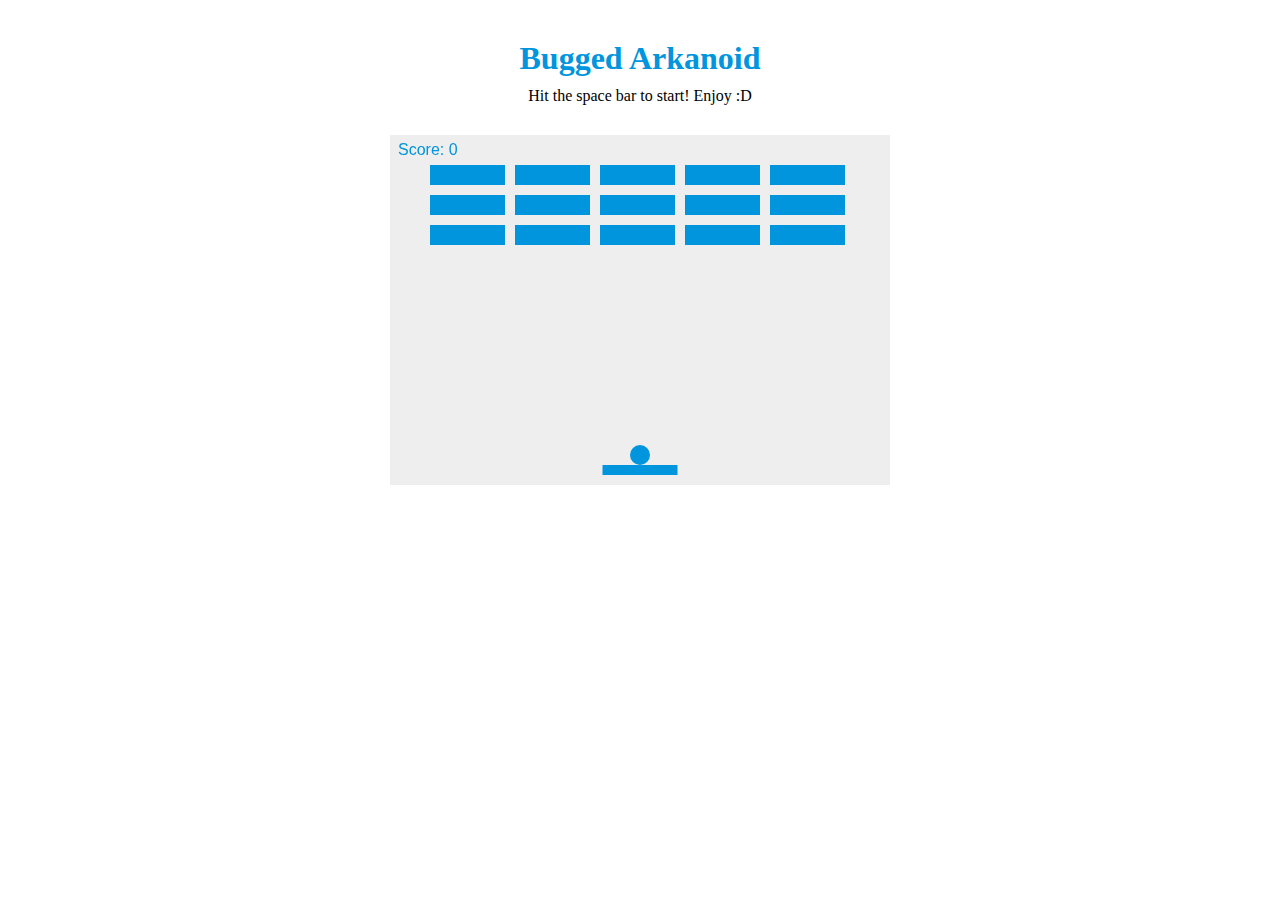
<file: game.html>
<!DOCTYPE html>
<html lang="en">
<head>
    <meta charset="UTF-8">
    <meta name="viewport" content="width=device-width, initial-scale=1.0">
    <title>Game in JS</title>
    <style>
        *{padding: 0; margin:0; text-align: center;}
        canvas{ background: #eee; display: block; margin: 30px auto;}
        h1{color: #0095dd; padding: 10px; margin: 30px auto 0px auto;}
    </style>
</head>
<body>
    <h1>Bugged Arkanoid</h1>
    <p>Hit the space bar to start! Enjoy :D</p>
    <canvas id="cnvs" width="500" height="350px"></canvas>
    <script>
        var canvas = document.getElementById("cnvs");
        var ctx = canvas.getContext("2d");
        const border = 10;

        // Ball Variables
        var x = canvas.width/2;         var dx = 0;
        var y = canvas.height - 30;     var dy = 0;
        const ballRadius = 10;

        // Paddle Variables
        var paddleHeight = 10;
        var paddleWidth = 75;
        var paddleX = (canvas.width - paddleWidth) / 2;   // center paddle
        const paddleY = canvas.height - paddleHeight -border;
        
        // Movement
        var rightPressed = false;
        var leftPressed = false;
        
        // Bricks
        var brickRowCount = 3;
        var brickColumnCount = 5;
        var brickWidth = 75;
        var brickHeight = 20;
        var brickPadding = 10;
        var brickOffsetTop = 30;
        var brickOffsetLeft = 30 + border;

        var bricks = [];
        for(var i=0; i < brickColumnCount; i++){
            bricks[i] = [];
            for(var j=0; j < brickRowCount; j++){
                bricks[i][j] = { x: 0, y:0, status: 1 };    // obj definition
            }
        }

        // Score
        var score = 0;
        var start = false;
        var gameStarted = false;


        document.addEventListener("keydown",keyDownHandler,false);
        document.addEventListener("keyup",keyUpHandler,false);

        // Functions
        function drawBall(){
            ctx.beginPath();
            ctx.arc(x,y,ballRadius,0,Math.PI*2);
            ctx.fillStyle = "#0095DD";
            ctx.fill();
            ctx.closePath();
        }
        function drawPaddle(){
            ctx.beginPath();
            ctx.rect(paddleX, paddleY, paddleWidth, paddleHeight);
            ctx.fillStyle = "#0095DD";
            ctx.fill();
            ctx.closePath();
        }
        function drawBricks(){
            for(var i=0; i<brickColumnCount; i++){
                for(var j=0; j<brickRowCount; j++){
                        if(bricks[i][j].status == 1){
                        var brickX = (i*(brickWidth+brickPadding))+brickOffsetLeft;
                        var brickY = (j*(brickHeight+brickPadding))+brickOffsetTop;
                        bricks[i][j].x = brickX;
                        bricks[i][j].y = brickY;
                        ctx.beginPath();
                        ctx.rect(brickX,brickY,brickWidth,brickHeight);
                        ctx.fillStyle = "#0095DD";
                        ctx.fill();
                        ctx.closePath();
                    }
                }
            }
        }
        function drawScore(){
            ctx.font = "16px Arial";
            ctx.fontStyle = "#0095DD";
            ctx.fillText("Score: "+score,8,20);
        }

        function keyDownHandler(e){
            if(e.key == "Right" || e.key == "ArrowRight"){
                rightPressed = true;
            } else if(e.key == "Left" || e.key == "ArrowLeft"){
                leftPressed = true;
            }
            
            if(e.keyCode == 32){
                start = true;
            }
        }
        function keyUpHandler(e){
            if(e.key == "Right" || e.key == "ArrowRight"){
                rightPressed = false;
            } else if(e.key == "Left" || e.key == "ArrowLeft"){
                leftPressed = false;
            }
        }

        function collisionDetection(){
            for(var i=0; i<brickColumnCount; i++){
                for(var j=0; j<brickRowCount; j++){
                    var b = bricks[i][j];
                    if(b.status == 1){
                        if(x + ballRadius > b.x && x - ballRadius < b.x + brickWidth && y + ballRadius > b.y && y - ballRadius< b.y + brickHeight){
                            dy = -dy;
                            b.status = 0;
                            score++;
                            if(score == brickRowCount*brickColumnCount){
                                alert("YOU WIN!");
                                document.location.reload();
                                clearInterval(interval);
                            }
                        }
                    }
                }
            }
        }

        // Loop Draw
        function draw(){
            ctx.clearRect(0,0,canvas.width,canvas.height);          // clear the canvas
            drawBricks();
            drawBall();
            drawPaddle();
            collisionDetection();
            drawScore();
                                
            // Starting Game
            if(start && !gameStarted){
                gameStarted = true;
                dx = Math.floor(Math.random(3-2-1))+2;      // max = 3, min = 2
                dy = Math.floor(Math.random(3-2-1))+2;         
            }
            // Key Event
            if(rightPressed){
                paddleX += 7;
                if(paddleX + paddleWidth > canvas.width - border){
                    paddleX = canvas.width - paddleWidth - border;
                }
            } else if(leftPressed){
                paddleX -= 7;
                if(paddleX < 10){
                    paddleX = 10;
                }
            }

            // Collision & Bouncing Border
            if(x + dx > canvas.width - ballRadius - border || x + dx < ballRadius + border){ dx = -dx; }
            if(y + dy < ballRadius){ 
                dy = -dy; 
            } else if(y + dy > canvas.height - ballRadius - border - paddleHeight){
                if(x + ballRadius > paddleX && x - ballRadius < paddleX + paddleWidth){
                    dy = -dy;
                } else {
                    alert("GAME OVER"); 
                    document.location.reload(); 
                    clearInterval(interval); 
                }
            }

            // Update Ball Movement
            x += dx;
            y += dy;
        }
        var interval = setInterval(draw,10);

    </script>
</body>
</html>

<!--
<script>
    /*
            // Rectangle
            ctx.beginPath();
            ctx.rect(235,235,30,30);
            ctx.fillStyle = "#FF0000";
            ctx.fill();
            ctx.closePath();
    
            // Arc -> Circle
            ctx.beginPath();
            ctx.arc(240,160,20,0,Math.PI*2,false);      // x y (center), radius, startangle, endangle, direction draw -> false = clockwise 
            ctx.fillStyle = "green";
            ctx.fill();
            ctx.closePath();
    
            // Strokes
            ctx.beginPath();
            ctx.rect(160,10,100,40);
            ctx.strokeStyle = "rgba(0,0,255,0.5)";
            ctx.stroke();
            ctx.closePath();
    */
</script>
-->
</file>
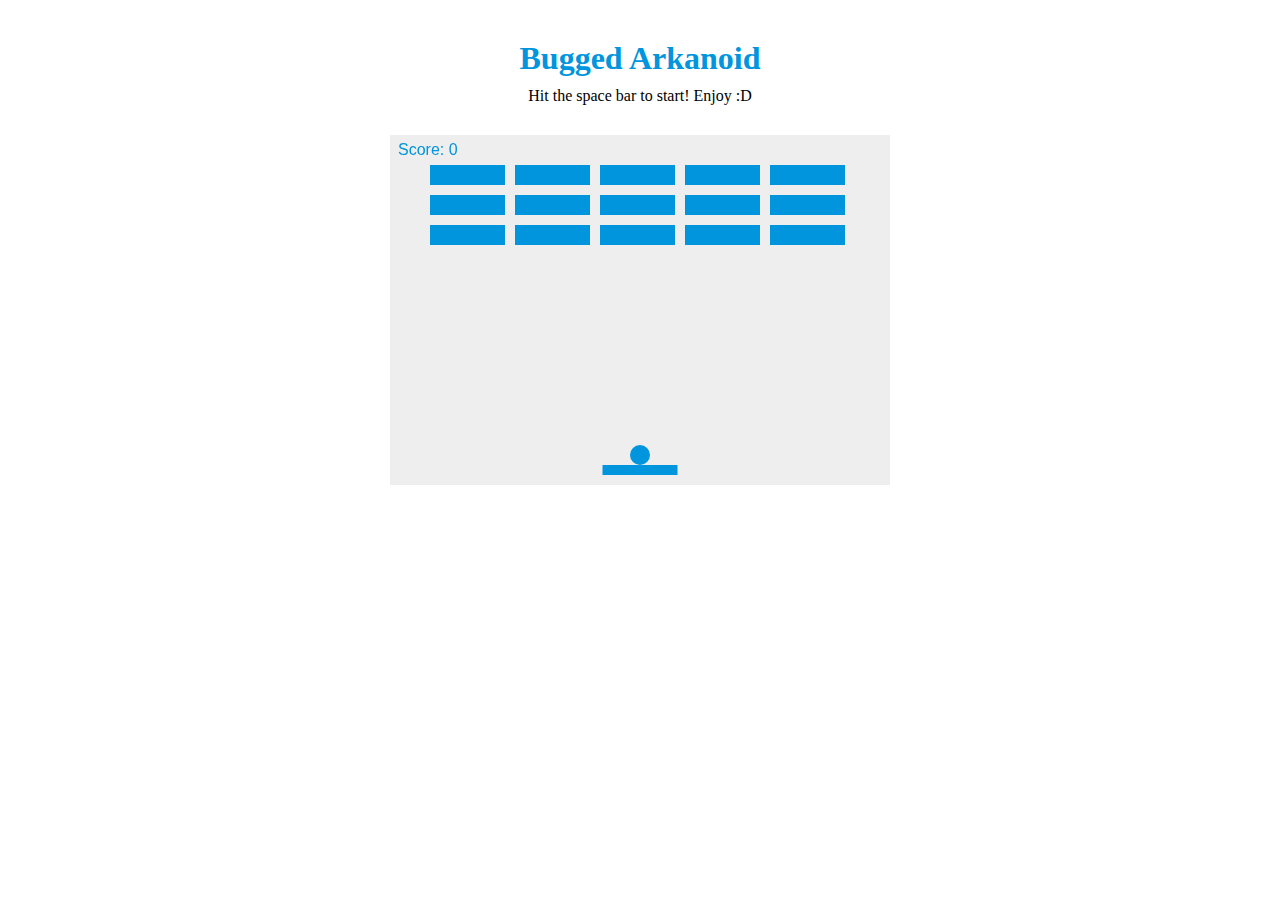
<file: pages/games/arkanoid.html>
<!DOCTYPE html>
<html lang="en">
<head>
    <meta charset="UTF-8">
    <meta name="viewport" content="width=device-width, initial-scale=1.0">
    <title>Game in JS</title>
    <style>
        *{padding: 0; margin:0; text-align: center;}
        canvas{ background: #eee; display: block; margin: 30px auto;}
        h1{color: #0095dd; padding: 10px; margin: 30px auto 0px auto;}
    </style>
</head>
<body>
    <h1>Bugged Arkanoid</h1>
    <p>Hit the space bar to start! Enjoy :D</p>
    <canvas id="cnvs" width="500" height="350px"></canvas>
    <script>
        var canvas = document.getElementById("cnvs");
        var ctx = canvas.getContext("2d");
        const border = 10;

        // Ball Variables
        var x = canvas.width/2;         var dx = 0;
        var y = canvas.height - 30;     var dy = 0;
        const ballRadius = 10;

        // Paddle Variables
        var paddleHeight = 10;
        var paddleWidth = 75;
        var paddleX = (canvas.width - paddleWidth) / 2;   // center paddle
        const paddleY = canvas.height - paddleHeight -border;
        
        // Movement
        var rightPressed = false;
        var leftPressed = false;
        
        // Bricks
        var brickRowCount = 3;
        var brickColumnCount = 5;
        var brickWidth = 75;
        var brickHeight = 20;
        var brickPadding = 10;
        var brickOffsetTop = 30;
        var brickOffsetLeft = 30 + border;

        var bricks = [];
        for(var i=0; i < brickColumnCount; i++){
            bricks[i] = [];
            for(var j=0; j < brickRowCount; j++){
                bricks[i][j] = { x: 0, y:0, status: 1 };    // obj definition
            }
        }

        // Score
        var score = 0;
        var start = false;
        var gameStarted = false;


        document.addEventListener("keydown",keyDownHandler,false);
        document.addEventListener("keyup",keyUpHandler,false);

        // Functions
        function drawBall(){
            ctx.beginPath();
            ctx.arc(x,y,ballRadius,0,Math.PI*2);
            ctx.fillStyle = "#0095DD";
            ctx.fill();
            ctx.closePath();
        }
        function drawPaddle(){
            ctx.beginPath();
            ctx.rect(paddleX, paddleY, paddleWidth, paddleHeight);
            ctx.fillStyle = "#0095DD";
            ctx.fill();
            ctx.closePath();
        }
        function drawBricks(){
            for(var i=0; i<brickColumnCount; i++){
                for(var j=0; j<brickRowCount; j++){
                        if(bricks[i][j].status == 1){
                        var brickX = (i*(brickWidth+brickPadding))+brickOffsetLeft;
                        var brickY = (j*(brickHeight+brickPadding))+brickOffsetTop;
                        bricks[i][j].x = brickX;
                        bricks[i][j].y = brickY;
                        ctx.beginPath();
                        ctx.rect(brickX,brickY,brickWidth,brickHeight);
                        ctx.fillStyle = "#0095DD";
                        ctx.fill();
                        ctx.closePath();
                    }
                }
            }
        }
        function drawScore(){
            ctx.font = "16px Arial";
            ctx.fontStyle = "#0095DD";
            ctx.fillText("Score: "+score,8,20);
        }

        function keyDownHandler(e){
            if(e.key == "Right" || e.key == "ArrowRight"){
                rightPressed = true;
            } else if(e.key == "Left" || e.key == "ArrowLeft"){
                leftPressed = true;
            }
            
            if(e.keyCode == 32){
                start = true;
            }
        }
        function keyUpHandler(e){
            if(e.key == "Right" || e.key == "ArrowRight"){
                rightPressed = false;
            } else if(e.key == "Left" || e.key == "ArrowLeft"){
                leftPressed = false;
            }
        }

        function collisionDetection(){
            for(var i=0; i<brickColumnCount; i++){
                for(var j=0; j<brickRowCount; j++){
                    var b = bricks[i][j];
                    if(b.status == 1){
                        if(x + ballRadius > b.x && x - ballRadius < b.x + brickWidth && y + ballRadius > b.y && y - ballRadius< b.y + brickHeight){
                            dy = -dy;
                            b.status = 0;
                            score++;
                            if(score == brickRowCount*brickColumnCount){
                                alert("YOU WIN!");
                                document.location.reload();
                                clearInterval(interval);
                            }
                        }
                    }
                }
            }
        }

        // Loop Draw
        function draw(){
            ctx.clearRect(0,0,canvas.width,canvas.height);          // clear the canvas
            drawBricks();
            drawBall();
            drawPaddle();
            collisionDetection();
            drawScore();
                                
            // Starting Game
            if(start && !gameStarted){
                gameStarted = true;
                dx = Math.floor(Math.random(3-2-1))+2;      // max = 3, min = 2
                dy = Math.floor(Math.random(3-2-1))+2;         
            }
            // Key Event
            if(rightPressed){
                paddleX += 7;
                if(paddleX + paddleWidth > canvas.width - border){
                    paddleX = canvas.width - paddleWidth - border;
                }
            } else if(leftPressed){
                paddleX -= 7;
                if(paddleX < 10){
                    paddleX = 10;
                }
            }

            // Collision & Bouncing Border
            if(x + dx > canvas.width - ballRadius - border || x + dx < ballRadius + border){ dx = -dx; }
            if(y + dy < ballRadius){ 
                dy = -dy; 
            } else if(y + dy > canvas.height - ballRadius - border - paddleHeight){
                if(x + ballRadius > paddleX && x - ballRadius < paddleX + paddleWidth){
                    dy = -dy;
                } else {
                    alert("GAME OVER"); 
                    document.location.reload(); 
                    clearInterval(interval); 
                }
            }

            // Update Ball Movement
            x += dx;
            y += dy;
        }
        var interval = setInterval(draw,10);

    </script>
</body>
</html>

<!--
<script>
    /*
            // Rectangle
            ctx.beginPath();
            ctx.rect(235,235,30,30);
            ctx.fillStyle = "#FF0000";
            ctx.fill();
            ctx.closePath();
    
            // Arc -> Circle
            ctx.beginPath();
            ctx.arc(240,160,20,0,Math.PI*2,false);      // x y (center), radius, startangle, endangle, direction draw -> false = clockwise 
            ctx.fillStyle = "green";
            ctx.fill();
            ctx.closePath();
    
            // Strokes
            ctx.beginPath();
            ctx.rect(160,10,100,40);
            ctx.strokeStyle = "rgba(0,0,255,0.5)";
            ctx.stroke();
            ctx.closePath();
    */
</script>
-->
</file>
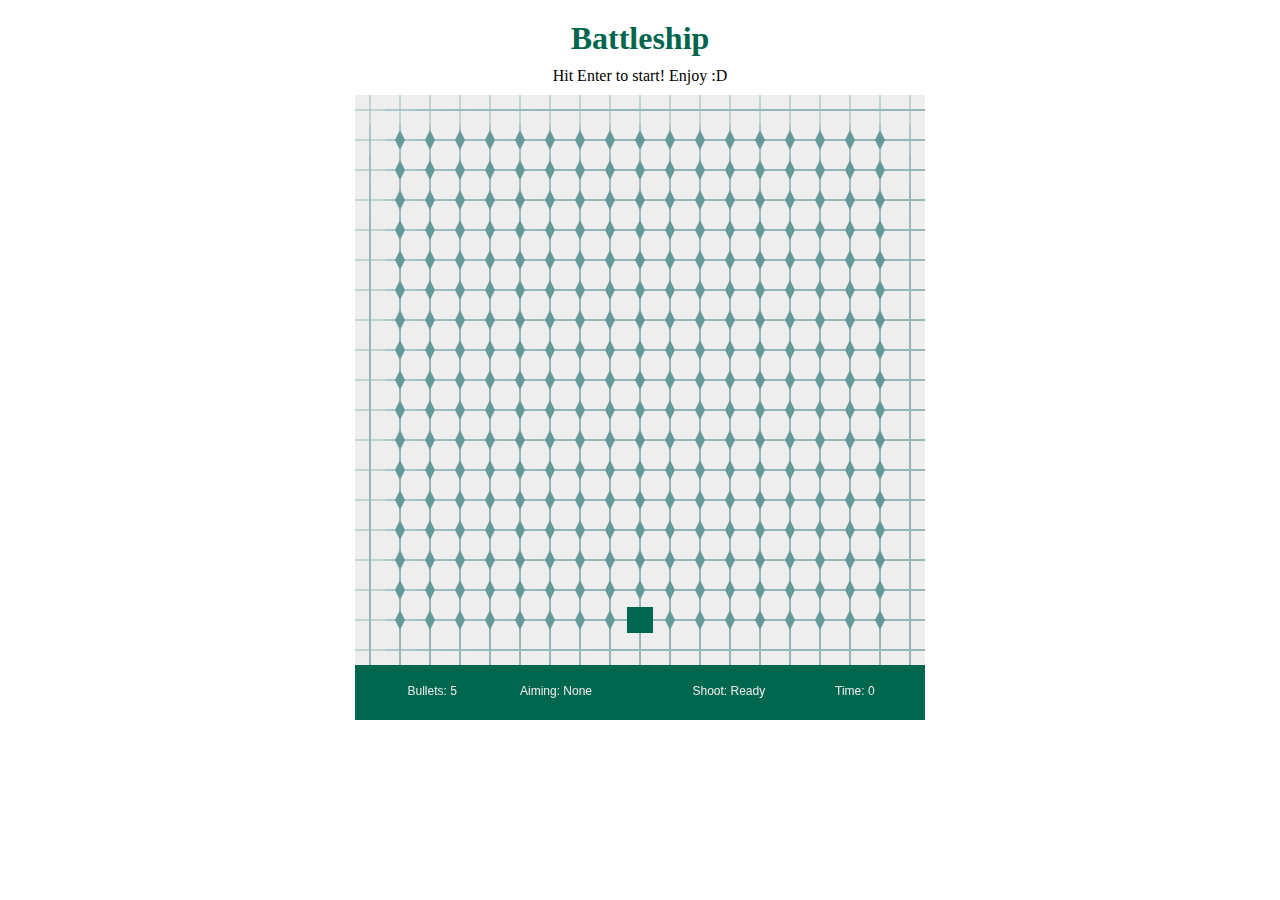
<file: pages/games/battleship.html>
<!DOCTYPE html>
<html lang="en">
<head>
    <meta charset="UTF-8">
    <meta name="viewport" content="width=device-width, initial-scale=1.0">
    <title>Battleship</title>
    <style>
        *{padding: 0; margin:0; text-align: center;}
        canvas{ background: #eee; display: block; margin: 10px auto;}
        h1{color: #00664d; padding: 10px; margin: 10px auto 0px auto;}
    </style>
</head>
<body>
    <h1>Battleship</h1>
    <p>Hit Enter to start! Enjoy :D</p>
    <canvas id="cnvs" width="570" height="625"></canvas>
    <script>
        const RATIO = 30;
        const FRAMERATE = 50;       // t = 0.05s
        var gamestatus = -1;

        var counter = 20;  
        var countershoot = -1;        

        var time = 0, x = 0, y = 0;
        var click = false;
        var flag = false;
        var flag2 = false;

        var enemies = [];
        var showShoot = "Ready";
        var targetX, targetY;

        var canvas = document.getElementById("cnvs");
        const height = canvas.width;
        const width = canvas.width;
        const canvasXY = canvas.getBoundingClientRect();
        var ctx = canvas.getContext("2d");

        class Ship{
            constructor(){
                this.size = 26;
                this.x = width/2-this.size/2;
                this.y = height/2-this.size/2 + 8*RATIO;
                this.bullets = 5;
                this.bulletspeed = 1;
            }
            draw(){
                ctx.beginPath();
                ctx.rect(this.x, this.y,this.size,this.size);
                ctx.fillStyle = "#00664d";
                ctx.fill();
                ctx.closePath();
            }
        }
        class Enemy{
            constructor(x,y,spx,spy,s,j){
                this.x = x;
                this.y = y;
                this.speedX = spx;
                this.speedY = spy;
                this.stay = s;
                this.jump = j;
                this.alive = true;

                this.counterstay = s;
                this.counterjump = j;
            }
            draw(t){
                var size = 5;
                if(t){ size = 6; }
                ctx.beginPath();
                ctx.moveTo((this.x+0.5)*RATIO-size,(this.y+0.5)*RATIO);
                ctx.lineTo((this.x+0.5)*RATIO, (this.y+0.5)*RATIO-size*2);
                ctx.lineTo((this.x+0.5)*RATIO+size,(this.y+0.5)*RATIO);
                ctx.lineTo((this.x+0.5)*RATIO, (this.y+0.5)*RATIO+size*2);
                if(this.alive){ ctx.fillStyle = "red"; }
                else { ctx.fillStyle = "black"; }
                ctx.fill();
                ctx.closePath();
            }
        }

        function drawGrid(){
            var i,j;
            for(i=0; i<width/RATIO; i++){
                for(j=0; j<height/RATIO; j++){
                    ctx.beginPath();
                    ctx.moveTo((i+0.5)*RATIO,j*RATIO);
                    ctx.lineTo((i+0.5)*RATIO,height);
                    ctx.strokeStyle = "#94b8b8";
                    ctx.stroke();
                    ctx.closePath();

                    ctx.beginPath();
                    ctx.moveTo(i*RATIO,(j+0.5)*RATIO);
                    ctx.lineTo(width,(j+0.5)*RATIO);
                    ctx.strokeStyle = "#94b8b8";
                    ctx.stroke();
                    ctx.closePath(); 
                }
            }
        }
        function drawPoints(){
            var i,j;
            for(i=0;i<width/RATIO-2;i++){
                for(j=0; j<height/RATIO-2; j++){
                    ctx.beginPath();
                    ctx.moveTo((i+1.5)*RATIO-5,(j+1.5)*RATIO);
                    ctx.lineTo((i+1.5)*RATIO, (j+1.5)*RATIO-10);
                    ctx.lineTo((i+1.5)*RATIO+5,(j+1.5)*RATIO);
                    ctx.lineTo((i+1.5)*RATIO, (j+1.5)*RATIO+10);
                    ctx.fillStyle = "#669999";
                    ctx.fill();
                    ctx.closePath();
                }
            }
        }
        



        canvas.addEventListener('click',active,false);
        function active(e){
            if(countershoot == -1){
                x = roundRatio(e.x - canvasXY.left);
                y = roundRatio(e.y - canvasXY.top);
                click = true;
            }
        }
        function drawActive(x,y){
            ctx.beginPath();
            ctx.rect(x,y,RATIO,RATIO);
            ctx.lineWidth = 2;
            ctx.strokeStyle = "#00664d";
            ctx.stroke();
            ctx.closePath(); 
        }
        function roundRatio(x){
            var n;
            for(var i=0; i<width/RATIO; i++){
                if(x > i*RATIO && x < (i+1)*RATIO){
                    n = i*RATIO;
                    break;
                }
            }
            return n;
        }
        
        function aim(){
            if(click){ return  x/RATIO + ", " + y/RATIO; } 
            else { return "None"; }
        }
        function drawMenu(){
            ctx.beginPath();
            ctx.rect(0,height,width,canvas.height-height);
            ctx.fillStyle = "#00664d";
            ctx.fill();
            ctx.closePath();
            
            ctx.fillStyle = "#eee";
            ctx.font = "12px Arial";
            ctx.fillText("Bullets: " + ship.bullets,width/4-3*RATIO,height+30);
            ctx.fillText("Aiming: " + aim(),width/2-4*RATIO,height+30);
            ctx.fillText("Shoot: " + showShoot,width*3/4-3*RATIO,height+30);
            ctx.fillText("Time: " + time,width-3*RATIO,height+30);
        }

        document.addEventListener("keyup",shoot,false);
        function distance(){
            return Math.ceil(Math.sqrt(Math.pow(((roundRatio(ship.x)-x)/RATIO),2)+Math.pow(((roundRatio(ship.y)-y)/RATIO),2)));
        }
        function shoot(e){
            if(e.keyCode == 32 && countershoot == -1){  
                if(click){
                    targetX = x/RATIO;
                    targetY = y/RATIO;
                    ship.bullets--;
                    countershoot = distance();
                    return 1;
                }
            } else if(e.keyCode == 13){
                gamestatus=0;
            }
            return 0;
        }

        // Initialize
        var ship = new Ship();
        var enemy = new Enemy(9,5,0,1,5,3);
        var enemy2 = new Enemy(15,11,-1,1,3,2);
        var enemy3 = new Enemy(1,17,1,0,4,2);
        enemies.push(enemy);
        enemies.push(enemy2);
        enemies.push(enemy3);

        // GAME
        function game(){
            ctx.clearRect(0,0,canvas.width,canvas.height);          // clear the canvas
            
            drawGrid();
            drawPoints();
            drawMenu();
            ship.draw();

            if(gamestatus != -1){
                if(x<RATIO || y<RATIO || x >=width-RATIO || y>=height-RATIO || (x == roundRatio(ship.x) && y == roundRatio(ship.y)) || isNaN(x) || isNaN(y)){ click = false; }
                if(click){ drawActive(x,y); }

                // Updates 1s
                if(!counter){                                      
                    counter = 20;
                    time++;
                    for(var i=0; i<enemies.length; i++){
                        enemies[i].counterstay--;
                        enemies[i].counterjump--;
                    }
                    if(countershoot != -1){ countershoot--; }
                }

                if(gamestatus == 1){
                    alert("All enemies Killed: You've Win!");
                    document.location.reload();
                    clearInterval(interval);            
                }

                flag = false;
                for(var i=0; i<enemies.length; i++){
                    if(enemies[i].alive){
                        flag = true;
                        if(enemies[i].counterjump > 0){
                                if(counter%10){ enemies[i].draw(true); }
                                else { enemies[i].draw(false); }
                        }
                    } else { enemies[i].draw(false); }

                    if(!enemies[i].counterstay){
                        enemies[i].counterjump = enemies[i].jump;
                        enemies[i].counterstay = enemies[i].stay;
                        enemies[i].x += enemies[i].speedX;
                        enemies[i].y += enemies[i].speedY;
                    }
                }
                if(!flag){ gamestatus = 1; }
                
    
                flag2 = false;
                if(countershoot > 0){ showShoot = "..."; console.log(countershoot);}
                if(countershoot == 0){
                    countershoot = -1;
                    for(var i = 0; i<enemies.length; i++){
                        if(enemies[i].x == targetX && enemies[i].y == targetY){ 
                            flag2 = true;
                            showShoot = "Hit!"; 
                            enemies[i].speedX = 0;
                            enemies[i].speedY = 0;
                            enemies[i].alive = false;
                        }
                    }
                    if(!flag2){ showShoot = "Miss!"; }
                }

                if(ship.bullets == 0 && flag && countershoot == -1){
                    alert("No more Ammo: You've Lost!");
                    document.location.reload();
                    clearInterval(interval);
                }
                for(var i=0; i<enemies.length; i++){
                    if(roundRatio(ship.x)/RATIO == enemies[i].x && roundRatio(ship.y)/RATIO == enemies[i].y){ 
                        alert("Enemy reached You: You've Lost!");
                        document.location.reload();
                        clearInterval(interval);
                    }
                }

                counter--;
            }
        }
        var interval = setInterval(game,FRAMERATE);
    </script>
</body>
</html>
</file>
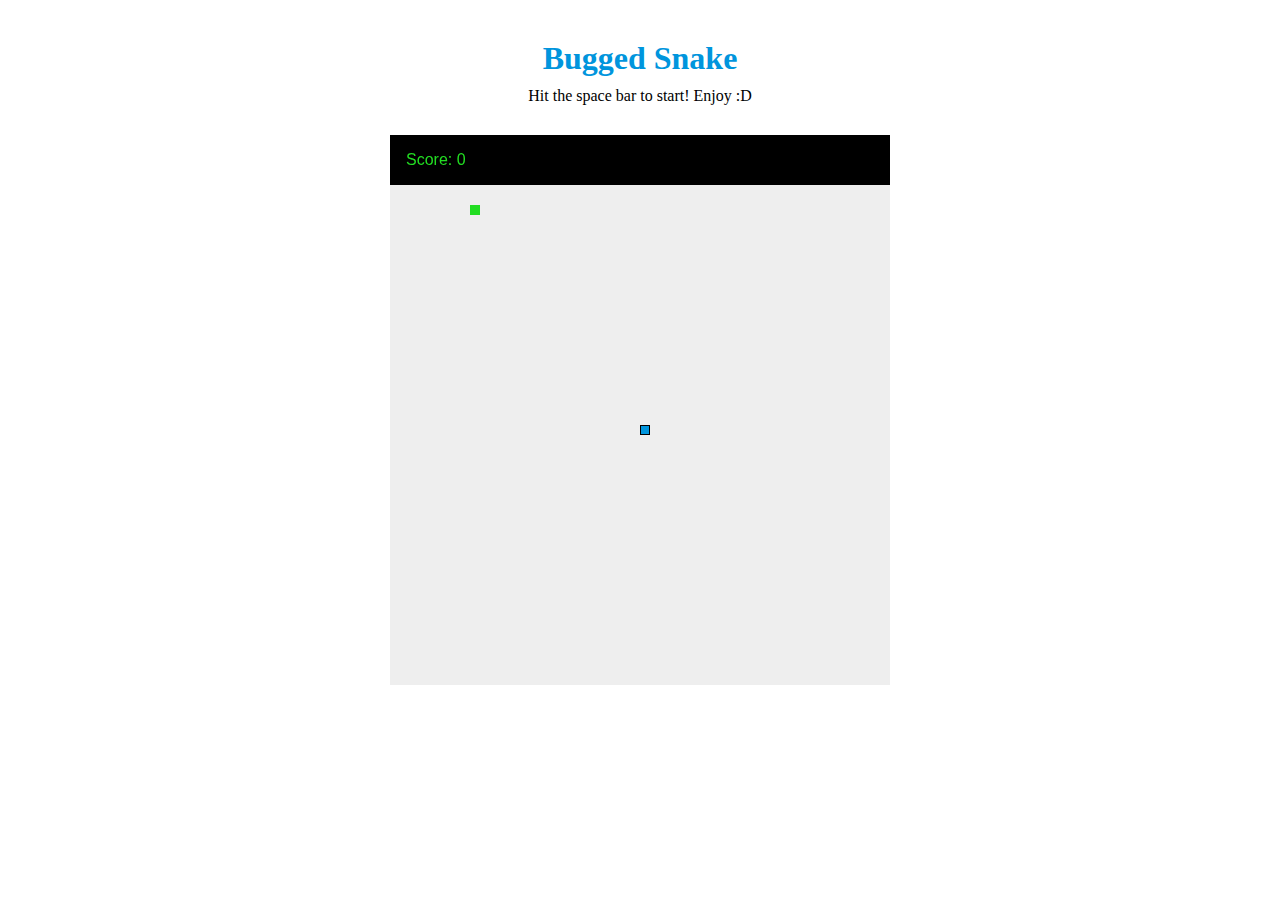
<file: pages/games/snake.html>
<!DOCTYPE html>
<html lang="en">
<head>
    <meta charset="UTF-8">
    <meta name="viewport" content="width=device-width, initial-scale=1.0">
    <title>Snake</title>
    <style>
        *{padding: 0; margin:0; text-align: center;}
        canvas{ background: #eee; display: block; margin: 30px auto;}
        h1{color: #0095dd; padding: 10px; margin: 30px auto 0px auto;}
    </style>
</head>
<body>
    <h1>Bugged Snake</h1>
    <p>Hit the space bar to start! Enjoy :D</p>
    <canvas id="cnvs" width="500px" height="550px"></canvas>
    <script>
        class Tale{
            constructor(){
                this.x;
                this.y;
                this.dx;
                this.dy;
            };
        }
        var framerate = 350;
        var canvas = document.getElementById("cnvs");
        var ctx = canvas.getContext("2d");

        // Canvas Sizes
        var height = canvas.height - 50;

        // Snake Variables
        const radius = 5;
        var tales = [];
        var head = new Tale();
        head.x = canvas.width/2;
        head.y = height/2 + 40;
        head.dx = 0;
        head.dy = 0;
        tales.push(head);

        // Food Variables
        var foodX = Math.floor(Math.random()*50)*10;
        var foodY = Math.floor(Math.random()*50)*10 + 50;
        const foodSize = 10;
        
        // Movement
        var rightPressed = false;
        var leftPressed = false;
        var upPressed = false;
        var downPressed = false;
        
        // Score
        var score = 0;
        var start = false;
        var gameStarted = false;


        document.addEventListener("keydown",keyDownHandler,false);
        document.addEventListener("keyup",keyUpHandler,false);

        // Functions
        function drawTale(){
            for(var i=0; i < tales.length; i++){
                ctx.beginPath();
                ctx.rect(tales[i].x,tales[i].y,radius*2,radius*2);
                if(i==0)
                    ctx.fillStyle = "#0095DD";
                else
                    ctx.fillStyle = "#33AADD";
                ctx.fill();
                ctx.rect(tales[i].x+1,tales[i].y+1,radius*2-2,radius*2-2);
                ctx.fillStyle = "#000000";
                ctx.fill("evenodd");
                ctx.closePath();
            }
        }
        function drawFood(){
            ctx.beginPath();
            ctx.rect(foodX, foodY, foodSize, foodSize);
            ctx.fillStyle = "#22dd22";
            ctx.fill();
            ctx.closePath();
        }
        function drawScore(){ 
            ctx.fillStyle = "black";           
            ctx.fillRect(0,0,canvas.width,canvas.height-height);
            ctx.fillStyle = "#22dd22";
            ctx.font = "16px Arial";
            ctx.fillText("Score: "+score,16,30);
        }

        function keyDownHandler(e){
            if(e.keyCode == 32){
                start = true;
            }
        }
        function keyUpHandler(e){
            if(e.key == "ArrowRight"){
                rightPressed = true;
                leftPressed = false;
                upPressed = false;
                downPressed = false;
            } else if(e.key == "ArrowLeft"){
                leftPressed = true;
                rightPressed = false;
                upPressed = false;
                downPressed = false;
            } else if(e.key == "ArrowUp"){
                upPressed = true;
                downPressed = false;
                rightPressed = false;
                leftPressed = false;
            } else if(e.key == "ArrowDown"){
                downPressed = true;
                upPressed = false;
                rightPressed = false;
                leftPressed = false;
            }
        }

        function collisionDetection(){
            if(tales[0].x == foodX && tales[0].y == foodY){
                // Change position of food
                foodX = Math.floor(Math.random()*50)*10;
                foodY = Math.floor(Math.random()*50)*10 + 50;
                score += 10;

                // Update Framerate
                if(framerate > 100){
                    framerate -= 10;
                    clearInterval(interval);
                    interval = setInterval(draw,framerate);
                }



                // Incrementing the size of the tales
                var t = new Tale();
                t.x = tales[0].x;
                t.y = tales[0].y;
                t.dx = tales[0].dx;
                t.dy = tales[0].dy;
                tales.push(t);
            }
        }

        // Loop Draw
        function draw(){
            ctx.clearRect(0,0,canvas.width,canvas.height);          // clear the canvas
            collisionDetection();
            drawFood();
            drawTale();
            drawScore();
            
            // Starting Game
            if(start && !gameStarted){
                gameStarted = true;   
                tales[0].dx = 10;   
            }
            // Key Event
            if(rightPressed){
                if(tales[0].dx < 0){
                    rightPressed = false;
                    leftPressed = true;
                } else {
                    tales[0].dx = 10;
                    tales[0].dy = 0;
                }
                if(tales.length>1){
                    for(var i=tales.length-1; i>0; i--){
                        tales[i].x = tales[i-1].x;
                        tales[i].y = tales[i-1].y;
                        tales[i].dx = tales[i-1].dx;
                        tales[i].dy = tales[i-1].dy;
                    }
                }
            } else if(leftPressed){
                if(tales[0].dx > 0){
                    leftPressed = false;
                    rightPressed = true;
                } else {
                    tales[0].dx = -10;
                    tales[0].dy = 0;
                }
                if(tales.length>1){
                    for(var i=tales.length-1; i>0; i--){
                        tales[i].x = tales[i-1].x;
                        tales[i].y = tales[i-1].y;
                        tales[i].dx = tales[i-1].dx;
                        tales[i].dy = tales[i-1].dy;
                    }
                }
            } else if(upPressed){
                if(tales[0].dy > 0){
                    upPressed = false;
                    downPressed = true;
                } else {
                    tales[0].dy = -10;
                    tales[0].dx = 0;
                }
                if(tales.length>1){
                    for(var i=tales.length-1; i>0; i--){
                        tales[i].x = tales[i-1].x;
                        tales[i].y = tales[i-1].y;
                        tales[i].dx = tales[i-1].dx;
                        tales[i].dy = tales[i-1].dy;
                    }
                }
            } else if(downPressed){
                if(tales[0].dy < 0){
                    downPressed = false;
                    upPressed = true;
                } else {
                    tales[0].dy = 10;
                    tales[0].dx = 0;
                }
                if(tales.length>1){
                    for(var i=tales.length-1; i>0; i--){
                        tales[i].x = tales[i-1].x;
                        tales[i].y = tales[i-1].y;
                        tales[i].dx = tales[i-1].dx;
                        tales[i].dy = tales[i-1].dy;
                    }
                }
            }

            // Collision Border
            var x = tales[0].x;
            var y = tales[0].y;
            var dx = tales[0].dx;
            var dy = tales[0].dy;
            if(x + dx < 0){ tales[0].x = canvas.width; }
            else if(x + dx >= canvas.width){ tales[0].x = -10; }
            if(y + dy < canvas.height - height){ tales[0].y = canvas.height; }
            else if(y + dy >= canvas.height){ tales[0].y = canvas.height - height -10; } 

            // Collision with tales
            if(tales.length > 4){
                for(var i=4; i < tales.length; i++){
                    if(tales[0].x == tales[i].x && tales[0].y == tales[i].y){
                        alert("GAME OVER"); 
                        document.location.reload(); 
                        clearInterval(interval); 
                    }
                }
            }

            // Update Snake Movement
            tales[0].x += tales[0].dx;
            tales[0].y += tales[0].dy;

        }
        var interval = setInterval(draw,framerate);

    </script>
</body>
</html>
</file>
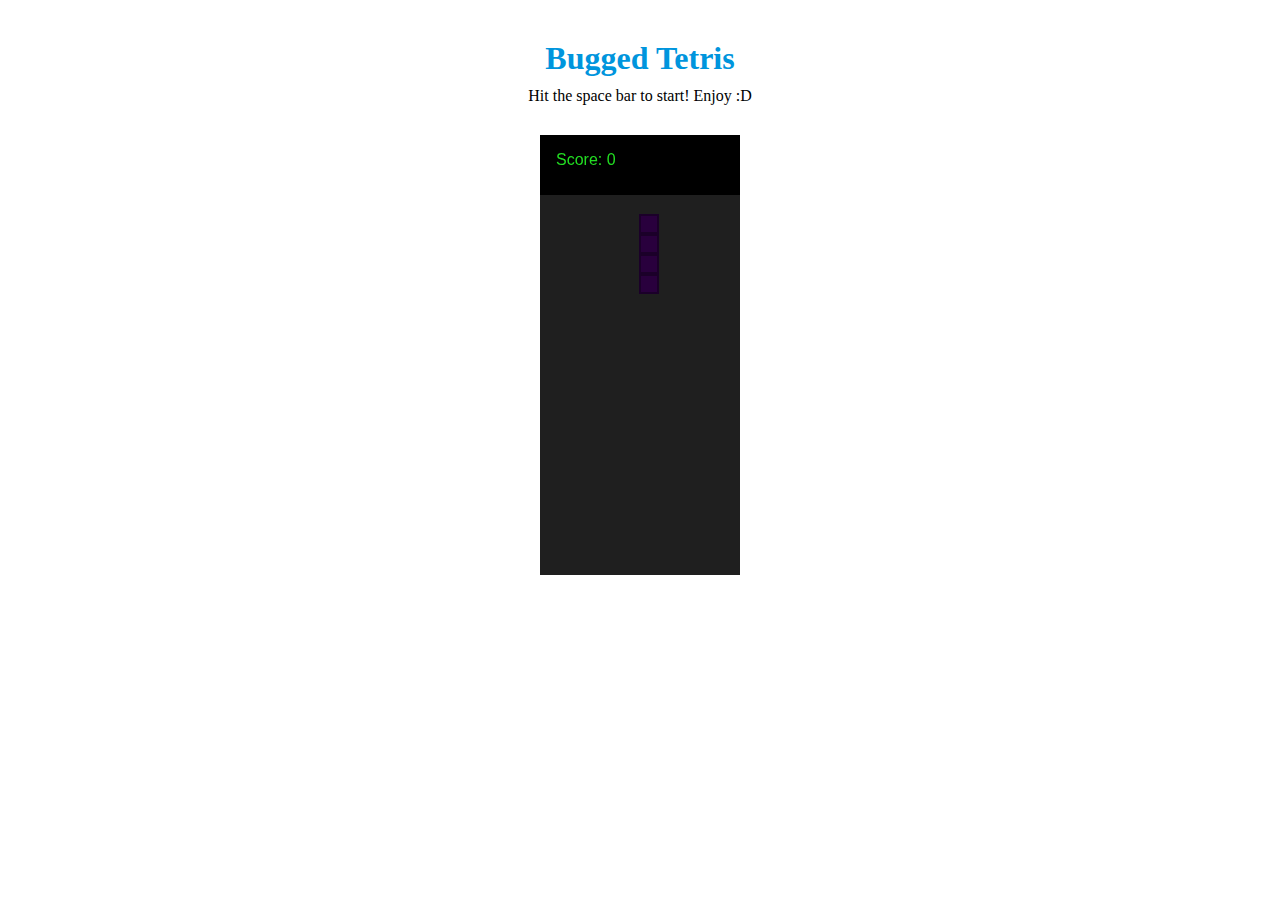
<file: pages/games/tetris.html>
<!DOCTYPE html>
<html lang="en">
<head>
    <meta charset="UTF-8">
    <meta name="viewport" content="width=device-width, initial-scale=1.0">
    <title>Tetris</title>
    <style>
        *{padding: 0; margin:0; text-align: center; box-sizing: border-box;}
        canvas{ background: #1f1f1f; display: block; margin: 30px auto;}
        h1{color: #0095dd; padding: 10px; margin: 30px auto 0px auto;}
    </style>
</head>
<body>
    <h1>Bugged Tetris</h1>
    <p>Hit the space bar to start! Enjoy :D</p>
    <canvas id="cnvs" width="200px" height="440px"></canvas>
    <script>
        const a = {
            color: "#29003d",
            bordercolor: "#1B0029",
            parts: [ 1, 0, 1, 0, 1, 0, 1, 0 ],
            height: 4
        }
        const b = {
            color: "#37174f",
            bordercolor: "#2c123f",
            parts: [ 1, 0, 1, 1, 0, 1, 0, 0 ],
            height: 3
        }
        const c = {
            color: "#431c5e",
            bordercolor: "#38174f",
            parts: [ 0, 1, 1, 1, 1, 0, 0, 0 ],
            height: 3
        }
        const d = {
            color: "#5a7a00",
            bordercolor: "#4b6600",
            parts: [ 1, 0, 1, 0, 1, 0, 1, 1 ],
            height: 4
        }
        const e = {
            color: "#74970c",
            bordercolor: "#66840b",
            parts: [ 0, 1, 0, 1, 0, 1, 1, 1 ],
            height: 4
        }
        const f = {
            color: "#97bc10",
            bordercolor: "#87a90f",
            parts: [  1, 1, 1, 1, 0, 0, 0, 0 ],
            height: 2
        }
        const g = {
            color: "#6D6C37",
            bordercolor: "#5f5e30",
            parts: [ 1, 0, 1, 1, 1, 0, 0, 0 ],
            height: 3
        }
        const pieces = [ a, b, c, d, e, f, g ]
        const tetris = []

        const min = 0
        const max = 6

        class Tetris{
            constructor(){
                this.shape = pieces[Math.floor(Math.random() * (max - min + 1)) + min]
                this.x
                this.y
                this.dx
                this.dy
            }
        }

        var framerate = 250
        var canvas = document.getElementById("cnvs")
        var ctx = canvas.getContext("2d")

        // Canvas Sizes
        var height = canvas.height - 60

        // Tetris Pieces Variables
        const size = 20
        var p = new Tetris()
        p.x = canvas.width/2
        p.y = size*4
        p.dx = 0
        p.dy = size
        tetris.push(p)

        
        // Score
        var score = 0
        var start = false
        var gameStarted = false


        document.addEventListener("keydown",keyDownHandler,false)
        document.addEventListener("keyup",keyUpHandler,false)

        

        // Functions
        function drawTetris(){
            tetris.forEach(piece => {
                for(let i=0; i<4; i++){
                    if(piece.shape.parts[i*2] == 1){
                        ctx.beginPath()
                        ctx.rect(piece.x, piece.y+size*i, size-2, size-2)
                        ctx.fillStyle = piece.shape.color
                        ctx.fill()
                        ctx.lineWidth = 2
                        ctx.strokeStyle = piece.shape.bordercolor
                        ctx.stroke()
                        ctx.closePath()
                    }
                    if (piece.shape.parts[i*2 + 1] == 1){
                        ctx.beginPath()
                        ctx.rect(piece.x+size, piece.y+size*i, size-2, size-2)
                        ctx.fillStyle = piece.shape.color
                        ctx.fill()
                        ctx.lineWidth = 2
                        ctx.strokeStyle = piece.shape.bordercolor
                        ctx.stroke()
                        ctx.closePath()
                    }
                }
            })
        }

        function drawScore(){ 
            ctx.fillStyle = "black"       
            ctx.fillRect(0,0,canvas.width,canvas.height-height)
            ctx.fillStyle = "#22dd22"
            ctx.font = "16px Arial"
            ctx.fillText("Score: "+score,16,30)
        }

        function keyDownHandler(e){
            if(e.keyCode == 32){
                start = true
            }
        }
        function keyUpHandler(e){
            if(e.key == "ArrowRight"){
                tetris[tetris.length-1].x += size
                if(tetris[tetris.length-1].x > size*8)
                    tetris[tetris.length-1].x = size*8
            } else if(e.key == "ArrowLeft"){
                tetris[tetris.length-1].x -= size
                if(tetris[tetris.length-1].x < 0)
                    tetris[tetris.length-1].x = 0
            } else if(e.key == "ArrowUp"){
            } else if(e.key == "ArrowDown"){
            }
        }

        function collisionDetection(){
            // Collision Border
            if(tetris[tetris.length-1].y + size*tetris[tetris.length-1].shape.height == canvas.height){
                tetris[tetris.length-1].dy = 0
                p = new Tetris()
                p.x = canvas.width/2
                p.y = size*4
                p.dx = 0
                p.dy = size
                tetris.push(p)
            }
            
            // Collision with pieces
            tetris.forEach(piece => {

            })


            // Speed Up
            /*
            if(framerate > 100){
                framerate -= 10;
                clearInterval(interval);
                interval = setInterval(draw,framerate);
            }
            */
        }

        // Loop Draw
        function draw(){
            if(!gameStarted){  
                drawTetris()
                drawScore()
                // Starting Game
                if(start){
                    gameStarted = true
                    counter = 0
                }
            } else {
                counter++
                ctx.clearRect(0,0,canvas.width,canvas.height)          // clear the canvas
                collisionDetection()
                drawTetris()
                drawScore()

                // Movement


                // Rotation




                // Update Piece Movement
                if(counter%2 == 0){
                    tetris[tetris.length-1].y += tetris[tetris.length-1].dy
                }

            }
        }
        var interval = setInterval(draw,framerate);

    </script>
</body>
</html>
</file>
